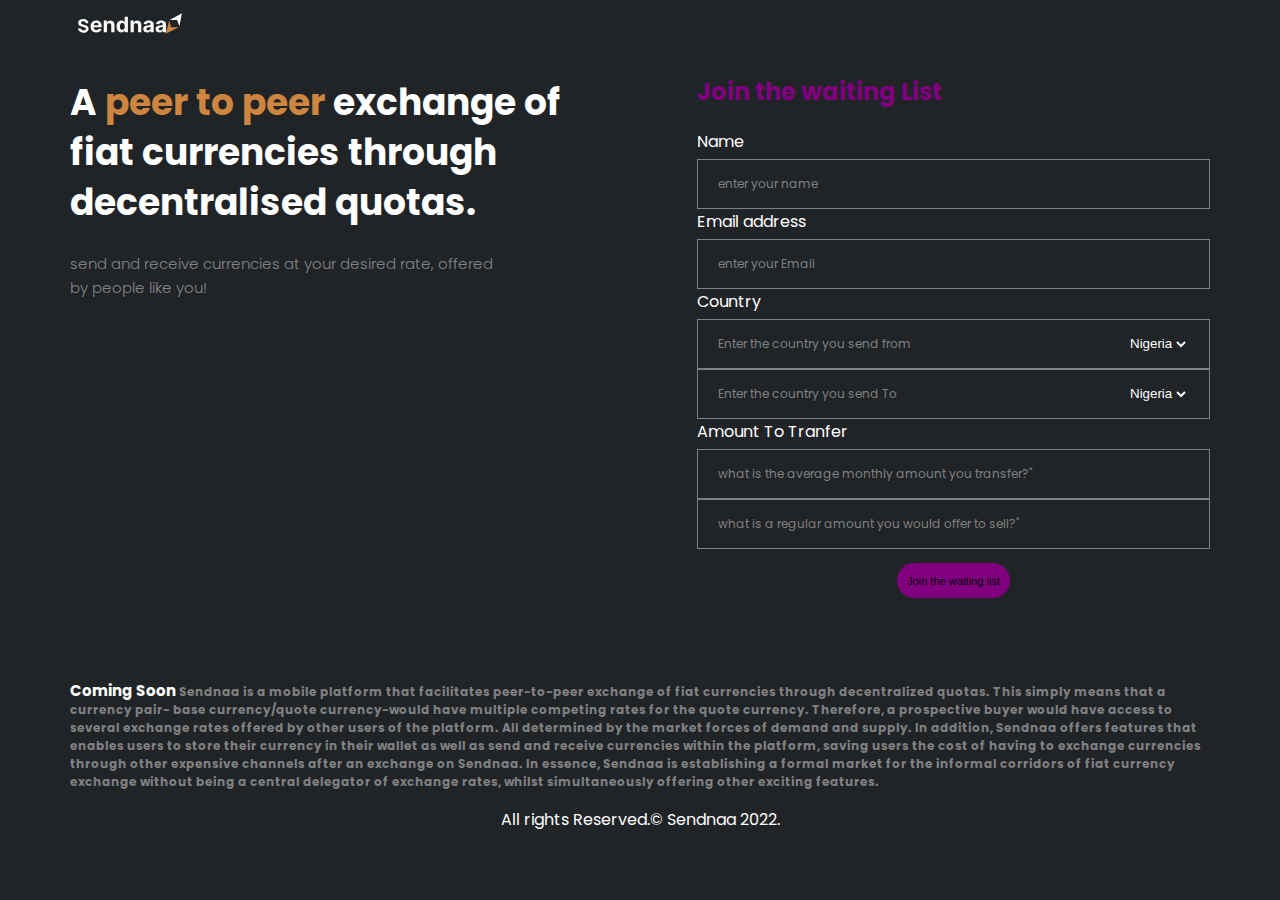
<file: index.html>
<!DOCTYPE html>
<html lang="en">

<head>
  <meta charset="UTF-8" />
  <meta http-equiv="X-UA-Compatible" content="IE=edge" />
  <meta name="viewport" content="width=device-width, initial-scale=1.0" />
  <title>Sendnaa | Landing Page</title>
  <link rel="preconnect" href="https://fonts.googleapis.com" />
  <link rel="preconnect" href="https://fonts.gstatic.com" crossorigin />
  <link href="https://fonts.googleapis.com/css2?family=Poppins:wght@300;400;500&display=swap" rel="stylesheet" />
  <link rel="stylesheet" href="assets/css/style.css" />
</head>

<body>
  <header>
    <div class="container">
      <nav>
        <div class="logo-container">
          <img src="assets/svgs/sendnaa-logo.svg" alt="Sendnaa Logo" class="logo" />
        </div>
      </nav>
    </div>
  </header>
  <main>
    <div class="container">
      <div class="row">
        <div class="col-1">
          <div class="text-box">
            <h1 class="heading-main">
              A <span class="highlighted">peer to peer </span> exchange of
              fiat currencies through decentralised quotas.
            </h1>
            <p class="paragraph-rate">
              send and receive currencies at your desired rate, offered by
              people like you!
            </p>
          </div>
        </div>
        <div class="col-2 form-box">
          <div class="form-box">
            <h2 class="heading-sub">Join the waiting List</h2>
            <div class="form-container">
              <form action="">
                <div class="input-container">
                  <label for="name" class="name-box">Name</label>
                  <div class="input-output">
                    <small>enter your name</small>
                    <input type="text" id="name" class="name-input">
                  </div>
                </div>
                <div class="input-container">
                  <label for="email " class="name-box">Email address</label>
                  <div class="input-output">
                    <small>enter your Email</small>
                    <input type="email" id="email">

                  </div>


                </div>
                <div class="select-container">
                  <label for="Country">Country</label>
                  <div class="input-output">
                    <small>Enter the country you send from</small>
                    <select name="countryFrom" id="countryFrom" class="select-from">
                      <option value="Nigeria">Nigeria</option>
                      <option value="Ghana">Ghana</option>
                      <option value="Usa">USA</option>
                    </select>
                  </div>


                  <div class="input-output">
                    <small>
                      Enter the country you send To</small>
                    <select name="countryTo" id="countryTo" class="select-from">
                      <option value="nigeria">Nigeria</option>
                      <option value="ghana">Ghana</option>
                      <option value="usa">USA</option>
                    </select>
                  </div>

                  <div class="input-container">
                    <label for="Country" class="amount">Amount To Tranfer</label>
                    <div class="input-output">
                      <small class="average-money">what is the average monthly amount you transfer?"</small>
                      <input type="text" name="" id="" class="regular-amt" />
                    </div>
                  </div>

                  <div class="input-container">
                    <div class="input-output">
                      <small class="average-money">what is a regular amount you would offer to sell?"</small>
                      <input type="text" name="" id="" class="regular-amt" class="name-input" />
                    </div>
                  </div>

                  <div class="btn-container">
                    <button type="submit" class="btn">
                      <small>Join the waiting list</small>
                    </button>
                  </div>
              </form>
            </div>
          </div>
        </div>
      </div>
    </div>
  </main>
  <footer>
    <div class="container">
      <div class="row coming-soon-box">
        <p class="paragraph">
          <span class="bold">Coming Soon</span> Sendnaa is a mobile platform
          that facilitates peer-to-peer exchange of fiat currencies through
          decentralized quotas. This simply means that a currency pair- base
          currency/quote currency-would have multiple competing rates for the
          quote currency. Therefore, a prospective buyer would have access to
          several exchange rates offered by other users of the platform. All
          determined by the market forces of demand and supply. In addition,
          Sendnaa offers features that enables users to store their currency
          in their wallet as well as send and receive currencies within the
          platform, saving users the cost of having to exchange currencies
          through other expensive channels after an exchange on Sendnaa. In
          essence, Sendnaa is establishing a formal market for the informal
          corridors of fiat currency exchange without being a central
          delegator of exchange rates, whilst simultaneously offering other
          exciting features.
        </p>
      </div>
      <div class="row copyright">
        <p class="paragraph-copyright">All rights Reserved.&copy; Sendnaa 2022.</p>
      </div>
    </div>
  </footer>
</body>
</html>
</file>
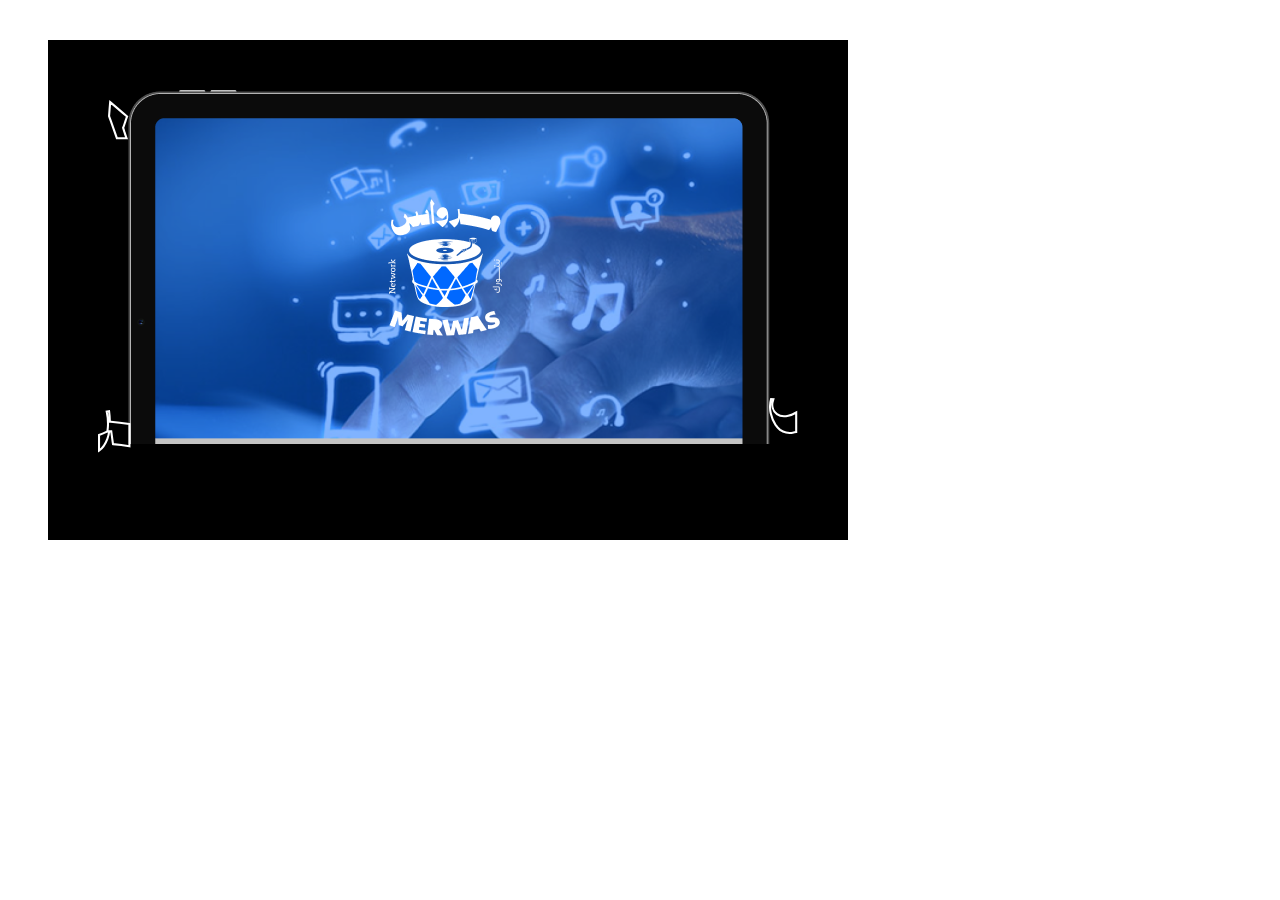
<file: position.html>
<!DOCTYPE html>
<html lang="en">

<head>
    <meta charset="UTF-8">
    <meta http-equiv="X-UA-Compatible" content="IE=edge">
    <meta name="viewport" content="width=device-width, initial-scale=1.0">
    <title>Document</title>
    <link rel="stylesheet" href="assets/css/position.css">
</head>

<body>
    <!-- POSITIONING -->
    <section>
        <div class="blue">
            <div class="pink"></div>
            <div class="yellow"></div>
        </div>
    </section>
    <!-- task given -->
    <section>
        <div class="container">
            <div class="laptop">
                <img src="assets/svgs/network-mobile.png">
            </div>
            <div class="particle-one">
                <img  class="laptop-img" src="assets/svgs/particle-1.svg">
            </div>
            <div class="particle-two">
                <img src="assets/svgs/particle-2.svg">
            </div>
            <div class="particle-three">
                <img src="assets/svgs/particle-3.svg">
            </div>
        </div>


    </section>

    <!-- <div class="form-container">
        
         <form class="form-box">
            <div class="form-cont">
                <label for="surname">
                    surname
                </label>
                <div class="input-output">
                    <small>enter your name</small>
                    <input type="text">
                </div>
            </div>

         </form>
        </div>
    </div> -->
</file>
<file: assets/css/style.css>
:root {
    /* pseudo root :root */
    --color-dark: #212427;
    --color-yellow: #CD853F;
    --color-purple: purple;
    --color-white: #fff;
    --color-grey-light:grey;
}

* {
    box-sizing: border-box;
}

body {
    padding: 0;
    margin: 0;
    font-family: 'Poppins', sans-serif;
    background-color: var(--color-dark);
    color: var(--color-white);
}

.container {
    max-width: 1140px;
    /* top right bottom left */
    /* margin: 0 auto 0 auto; */
    /* top/bottom  left/right */
    margin: 0 auto;
}

main .row {
    display: flex;
    justify-content: space-between;
}

.row .col-1 {
    max-width: 532px;
}

.text-box>.heading-main {
    font-size: 36px;
    line-height: 50px;
}

.text-box>.paragraph-rate {
    font-size: 15px;
    line-height: 24px;
    max-width: 442px;
    font-weight: 300;
    color: rgba(255, 255, 255, 0.452);

}
.form-box{
    width: 100%;
}
.form-box>.heading-sub{
    font-size: 24px;
    color: var(--color-purple)
}
.text-box>.heading-main .highlighted {
    color: var(--color-yellow);
}

.coming-soon-box{
margin: 70px 8px 0px 0px;

}
.copyright{
    text-align: center;
}
.coming-soon-box>.paragraph{
    font-size: 12px;
    line-height: 18px;
    font-weight: 700;
    font: "poppins" ;
    color: var(--color-grey-light);
}
.coming-soon-box>.paragraph>span.bold{
font-size: 15px;
color: var(--color-white);
}
.row .col-1 ,.row .col-2{
width: 45%;
}
.row.col-1{
    float: left;
}
.row.col-2{
    float: right;
}
main.row{
    height: 45%;
}
label{
    display: block;
    margin-bottom: 5px;
}
.form-box .input-output{
    border: 1px solid var(--color-grey-light);
    display: flex;
    justify-content: space-between;
    width: 100%;
    padding: 15px 20px;

}
.form-box .input-output:active{
border: 1px solid var(--color-purple);

}
.form-box .input-output small{
    width: 350px;
    color: var(--color-grey-light);
    font-size: 12px;
}

.form-box .input-output input{
width: 200px;
background-color: transparent;
border: none;
color: var(--color-white);

}
.form-box .input-output input:focus{
    outline: none;
}
.form-box .input-output select{
    background-color: var(--color-dark);
    border: none;
    color: var(--color-white);
}
.form-box .input-output>.regular-amt{
    color: var(--color-white);
    width: 40px;
    
}
.btn-container{
    text-align: center;
    padding: 14px;
}
.btn-container>.btn{
    background-color: var(--color-purple);
    border: none;
    border-radius: 100px;
    padding:10px;
}
</file>
<file: assets/css/position.css>
/* positioning */
/* .blue{
    height: 200px;
    width: 200px;
    background-color: blue;
    margin: 100px;
    position: relative;
}
.pink{
    height: 50px;
    width: 50px;
    background-color: pink;
    position: absolute;
    top: 0;
}
.yellow{
    height: 50px;
    width: 50px;
    background-color: yellow;
    position: absolute;
    right: 0;
} */


/* body{
    background-color: black;
    
} */
/* .laptop-container{
    width: 800px;
    height: 300px;
    margin: 100px;
    position: absolute;
    
    
}
.particle-one{
    width: 50px;
    height: 50px;
    position: relative;
    top: -350px;
    right: 19px;
}
.particle-two{
    width: 50px;
    height: 50px;
    position: relative;
    top: -100px;
    right: 50px;
}
.particle-three{
    width: 200px;
    height: 10px;
    position: relative;
    left: 640px;
    bottom: 180px;
    
}
.form-container{
width: 350px;
height: 200%;
background-color: white;
margin: 40px 100px ;

}
.section-container{
    background-color: black;
}
.form-container .form-box{
    width: 350px;

}
.form-box .form-cont{
    width: 350px;
    height: 80px;
   
}
.form-box .form-cont label{
    color: blue;
    font-size: 20px;
    display: block;
}
.form-cont  .input-output{
    display: flex;
    border: 2px solid black;
    margin: 12px 0;


}
.form-cont .input-output small{
    font-size: 17px;
}
.input-output input{
    padding-left: 40px;
    width: 150px;
    margin: 0px 19px;
    border: none;
    text-align: right;

}
.container{
    background-color: black;
} */
.container{
    background-color: black;
    width: 800px;
    position: relative;
    height: 500px;
    margin: 40px;
}
.laptop{
    text-align: center;
    position: relative;
    top: 50px;
    
}
.particle-one{
position: absolute;
left: 60px;
top: 60px;
}
.particle-two{
    position: absolute;
    top: 370px;
    left: 50px;
}
.particle-three{
    /* text-align:right ; */
    position: absolute;
    right: 50px;
    
}
</file>
